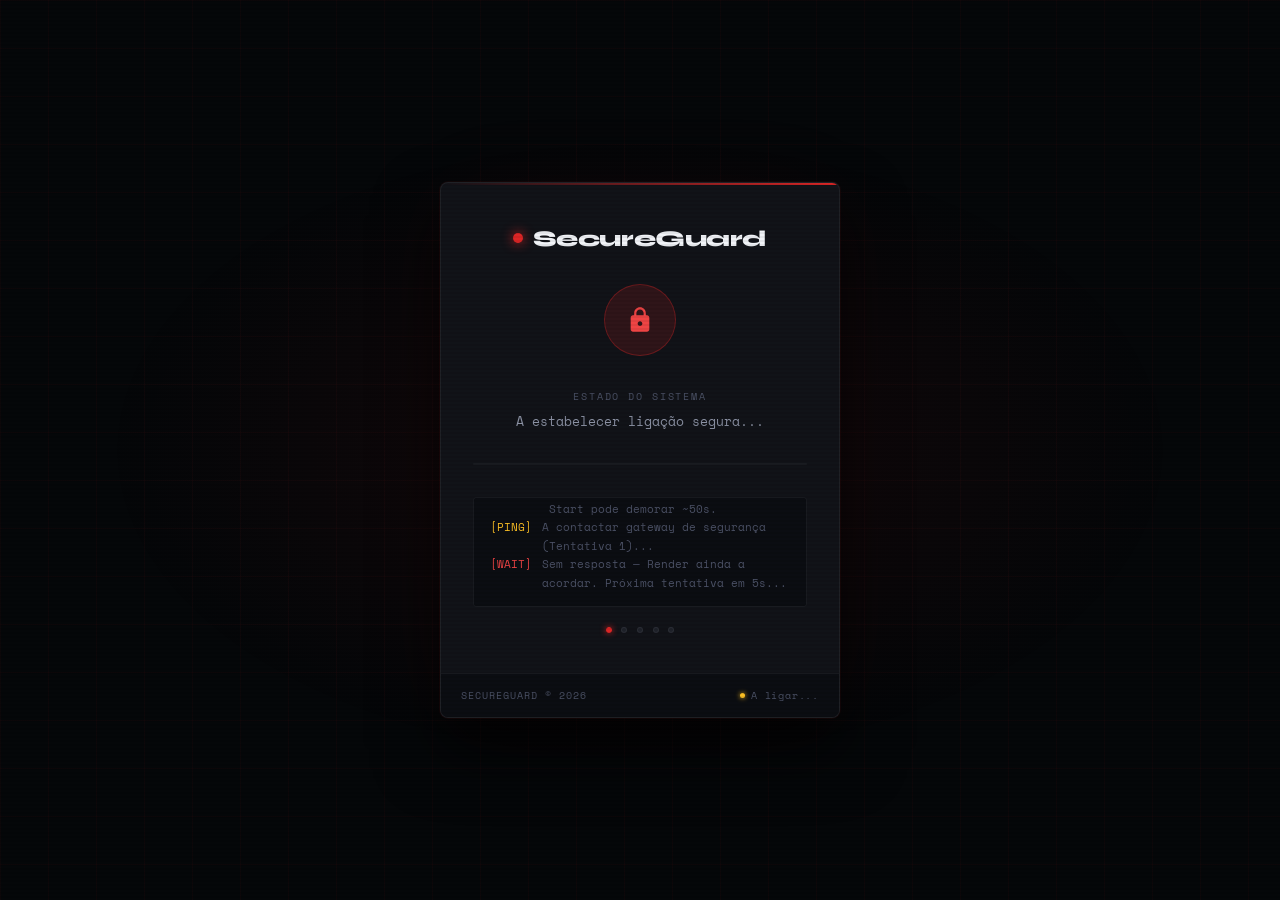
<file: frontend/index.html>
<!DOCTYPE html>
<html lang="pt">
  <head>
    <meta charset="utf-8" />
    <meta http-equiv="X-UA-Compatible" content="IE=edge" />
    <meta name="viewport" content="width=device-width, initial-scale=1, shrink-to-fit=no" />
    <title>SecureGuard — A iniciar...</title>
    
    <link rel="preconnect" href="https://fonts.googleapis.com">
    <link href="https://fonts.googleapis.com/css2?family=Space+Mono:wght@400;700&family=Syne:wght@700;800&display=swap" rel="stylesheet">
    
    <link rel="stylesheet" href="css/loading.css" />
  </head>
  <body>
    <div class="scanlines"></div>
 
    <div class="card" id="loading-screen">
      <div class="card-accent"></div>
      <div class="card-inner">
 
        <div class="logo">
          <span class="logo-dot"></span>
          <span class="logo-text">SecureGuard</span>
        </div>
 
        <div class="lock-wrap">
          <div class="lock-ring" id="lockRing">
            <svg viewBox="0 0 24 24" xmlns="http://www.w3.org/2000/svg" id="lockIcon">
              <path d="M18 8h-1V6c0-2.76-2.24-5-5-5S7 3.24 7 6v2H6c-1.1 0-2 .9-2 2v10c0 1.1.9 2 2 2h12c1.1 0 2-.9 2-2V10c0-1.1-.9-2-2-2zm-6 9c-1.1 0-2-.9-2-2s.9-2 2-2 2 .9 2 2-.9 2-2 2zm3.1-9H8.9V6c0-1.71 1.39-3.1 3.1-3.1 1.71 0 3.1 1.39 3.1 3.1v2z"/>
            </svg>
          </div>
        </div>
 
        <div class="status-label">Estado do Sistema</div>
        <div class="status-message" id="statusMessage">A estabelecer ligação segura...</div>
 
        <div class="progress-track">
          <div class="progress-fill indeterminate" id="progressFill"></div>
        </div>
        
        <div class="terminal" id="terminal">
          <div class="log-line err">
            <span class="log-prefix">[AVISO]</span>
            <span>Servidor em plano gratuito. O Cold Start pode demorar ~50s.</span>
          </div>
        </div>
 
        <div class="attempt-row" id="attemptDots">
          <div class="attempt-dot active" id="dot-0"></div>
          <div class="attempt-dot" id="dot-1"></div>
          <div class="attempt-dot" id="dot-2"></div>
          <div class="attempt-dot" id="dot-3"></div>
          <div class="attempt-dot" id="dot-4"></div>
        </div>
 
      </div>
      <div class="card-footer">
        <span class="footer-badge">SecureGuard © 2026</span>
        <span class="footer-status">
          <span class="footer-status-dot" id="footerDot"></span>
          <span id="footerLabel">A ligar...</span>
        </span>
      </div>
    </div>
 
    <script src="js/health-check.js"></script>
  </body>
</html>
</file>
<file: frontend/css/loading.css>
:root {
  --bg-0: #050709;
  --bg-1: #0b0d12;
  --bg-2: #111318;
  --border: rgba(255,255,255,0.06);
  --border-glow: rgba(220,38,38,0.35);
  --red:        #dc2626;
  --red-dim:    #7f1d1d;
  --red-glow:   rgba(220,38,38,0.15);
  --red-bright: #ef4444;
  --text-1: #f1f3f7;
  --text-2: #8b91a3;
  --text-3: #4b5165;
  --mono: 'Space Mono', monospace;
  --sans: 'Syne', sans-serif;
}

*, *::before, *::after { box-sizing: border-box; margin: 0; padding: 0; }

body {
  font-family: var(--mono);
  background: var(--bg-0);
  color: var(--text-1);
  min-height: 100vh;
  display: flex;
  align-items: center;
  justify-content: center;
  overflow: hidden;
  -webkit-font-smoothing: antialiased;
}

/* === GRID BACKGROUND === */
body::before {
  content: '';
  position: fixed;
  inset: 0;
  background-image:
    linear-gradient(rgba(220,38,38,0.04) 1px, transparent 1px),
    linear-gradient(90deg, rgba(220,38,38,0.04) 1px, transparent 1px);
  background-size: 48px 48px;
  pointer-events: none;
  animation: grid-fade-in 1.2s ease both;
}

body::after {
  content: '';
  position: fixed;
  inset: 0;
  background: radial-gradient(ellipse 60% 50% at 50% 50%, rgba(220,38,38,0.07) 0%, transparent 70%);
  pointer-events: none;
}

.scanlines {
  position: fixed;
  inset: 0;
  background: repeating-linear-gradient(
    0deg,
    transparent,
    transparent 2px,
    rgba(0,0,0,0.06) 2px,
    rgba(0,0,0,0.06) 4px
  );
  pointer-events: none;
  z-index: 100;
}

/* === CARD === */
.card {
  position: relative;
  z-index: 1;
  width: 100%;
  max-width: 400px;
  margin: 1rem;
  background: var(--bg-2);
  border: 1px solid var(--border);
  border-radius: 8px;
  box-shadow:
    0 0 0 1px rgba(220,38,38,0.06),
    0 32px 64px rgba(0,0,0,0.7),
    0 0 100px rgba(220,38,38,0.04);
  animation: card-rise 0.5s cubic-bezier(0.2,0,0,1) both;
  overflow: hidden;
}

@keyframes card-rise {
  from { opacity: 0; transform: translateY(20px); }
  to   { opacity: 1; transform: none; }
}
@keyframes grid-fade-in {
  from { opacity: 0; }
  to   { opacity: 1; }
}

.card-accent {
  height: 2px;
  background: linear-gradient(90deg, transparent, var(--red), transparent);
  animation: accent-slide 2.5s ease infinite;
  background-size: 200% 100%;
}
@keyframes accent-slide {
  0%   { background-position: -100% 0; }
  100% { background-position: 100% 0; }
}

.card-inner { padding: 2.5rem 2rem; }

/* === LOGO === */
.logo {
  display: flex;
  align-items: center;
  justify-content: center;
  gap: 0.6rem;
  margin-bottom: 2rem;
}
.logo-dot {
  width: 10px; height: 10px;
  background: var(--red);
  border-radius: 50%;
  box-shadow: 0 0 12px var(--red);
  flex-shrink: 0;
  animation: pulse-dot 2s infinite;
}
@keyframes pulse-dot {
  0%,100% { box-shadow: 0 0 8px var(--red); }
  50%      { box-shadow: 0 0 18px var(--red), 0 0 30px var(--red-dim); }
}
.logo-text {
  font-family: var(--sans);
  font-weight: 800;
  font-size: 1.4rem;
  letter-spacing: -0.02em;
  color: var(--text-1);
}

/* === LOCK ICON === */
.lock-wrap {
  display: flex;
  justify-content: center;
  margin-bottom: 2rem;
}
.lock-ring {
  width: 72px; height: 72px;
  border-radius: 50%;
  border: 1px solid var(--border-glow);
  background: var(--red-glow);
  display: flex;
  align-items: center;
  justify-content: center;
  position: relative;
  animation: ring-breathe 2.5s ease infinite;
}
@keyframes ring-breathe {
  0%,100% { box-shadow: 0 0 0 0 rgba(220,38,38,0.2); }
  50%      { box-shadow: 0 0 0 12px rgba(220,38,38,0); }
}
.lock-ring svg {
  width: 28px; height: 28px;
  fill: var(--red-bright);
}

/* === STATUS TEXT === */
.status-label {
  text-align: center;
  font-size: 0.65rem;
  letter-spacing: 0.18em;
  text-transform: uppercase;
  color: var(--text-3);
  margin-bottom: 0.5rem;
}
.status-message {
  text-align: center;
  font-size: 0.8rem;
  color: var(--text-2);
  margin-bottom: 2rem;
  min-height: 1.2em;
  transition: color 0.3s;
}
.status-message.success { color: #4ade80; }
.status-message.error   { color: var(--red-bright); }

/* === PROGRESS BAR === */
.progress-track {
  height: 2px;
  background: var(--bg-1);
  border-radius: 1px;
  overflow: hidden;
  margin-bottom: 2rem;
  border: 1px solid var(--border);
}
.progress-fill {
  height: 100%;
  width: 0%;
  background: var(--red);
  box-shadow: 0 0 8px var(--red);
  border-radius: 1px;
  transition: width 0.4s ease, background 0.4s;
}
.progress-fill.indeterminate {
  width: 35%;
  animation: indeterminate 1.6s ease infinite;
}
.progress-fill.success {
  width: 100% !important;
  background: #16a34a;
  box-shadow: 0 0 8px #16a34a;
  animation: none;
}
@keyframes indeterminate {
  0%   { margin-left: -35%; }
  100% { margin-left: 100%; }
}

/* === TERMINAL LOG === */
.terminal {
  background: var(--bg-1);
  border: 1px solid var(--border);
  border-radius: 4px;
  padding: 0.85rem 1rem;
  max-height: 110px;
  overflow-y: auto;
  scrollbar-width: none;
}
.terminal::-webkit-scrollbar { display: none; }
.log-line {
  font-size: 0.68rem;
  line-height: 1.7;
  color: var(--text-3);
  display: flex;
  gap: 0.6rem;
  animation: log-in 0.2s ease both;
}
@keyframes log-in {
  from { opacity: 0; transform: translateX(-4px); }
  to   { opacity: 1; transform: none; }
}
.log-line.ok   .log-prefix { color: #4ade80; }
.log-line.warn .log-prefix { color: #fbbf24; }
.log-line.err  .log-prefix { color: var(--red-bright); }
.log-prefix { flex-shrink: 0; }

/* === ATTEMPT COUNTER === */
.attempt-row {
  display: flex;
  align-items: center;
  justify-content: center;
  gap: 0.6rem;
  margin-top: 1.25rem;
}
.attempt-dot {
  width: 6px; height: 6px;
  border-radius: 50%;
  background: #1e2129;
  border: 1px solid var(--border);
  transition: all 0.3s;
}
.attempt-dot.active {
  background: var(--red);
  border-color: var(--red);
  box-shadow: 0 0 6px var(--red);
}
.attempt-dot.done {
  background: var(--text-3);
  border-color: var(--text-3);
}

/* === FOOTER === */
.card-footer {
  padding: 0.9rem 1.25rem;
  border-top: 1px solid var(--border);
  background: var(--bg-1);
  display: flex;
  align-items: center;
  justify-content: space-between;
}
.footer-badge {
  font-size: 0.62rem;
  letter-spacing: 0.1em;
  text-transform: uppercase;
  color: var(--text-3);
}
.footer-status {
  font-size: 0.62rem;
  letter-spacing: 0.08em;
  display: flex;
  align-items: center;
  gap: 0.4rem;
  color: var(--text-3);
}
.footer-status-dot {
  width: 5px; height: 5px;
  border-radius: 50%;
  background: #fbbf24;
  box-shadow: 0 0 5px #fbbf24;
  animation: blink 1.2s ease infinite;
}
.footer-status-dot.online {
  background: #4ade80;
  box-shadow: 0 0 5px #4ade80;
  animation: none;
}
@keyframes blink {
  0%,100% { opacity: 1; }
  50%      { opacity: 0.3; }
}
</file>
